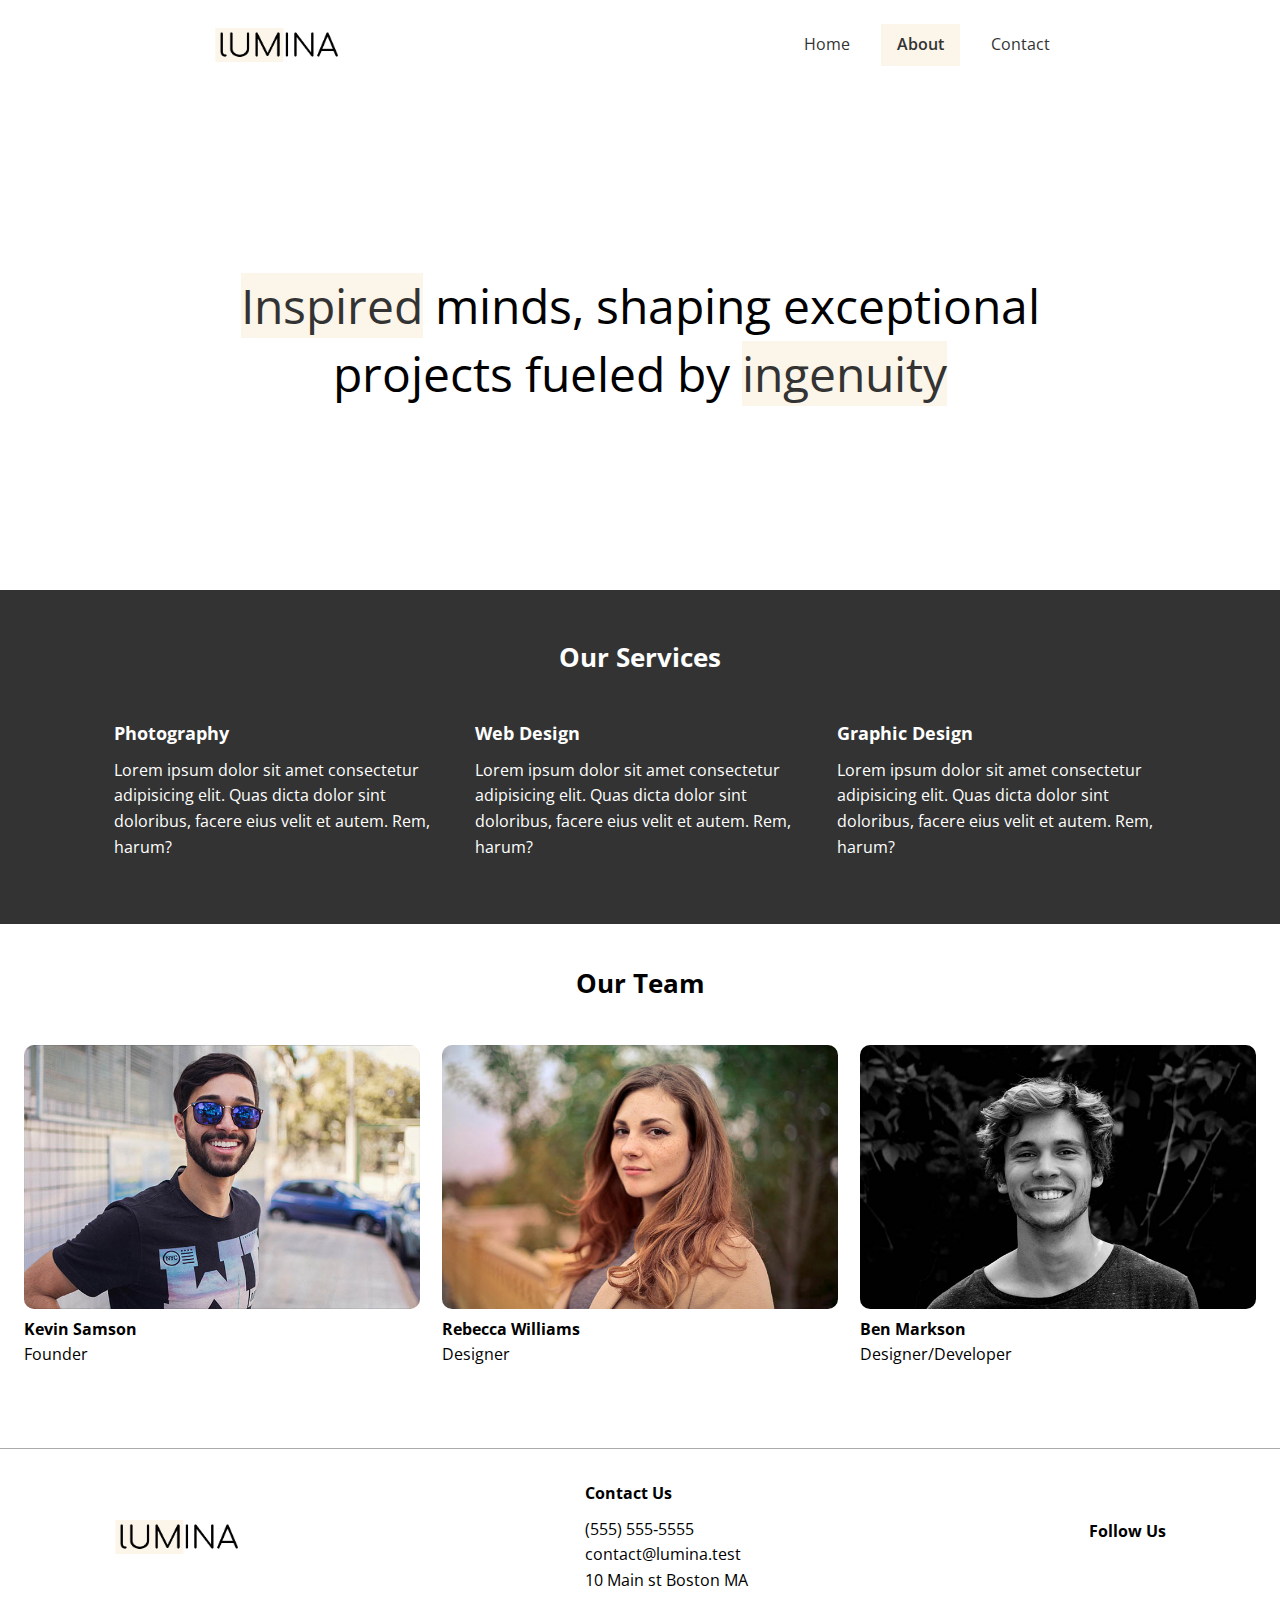
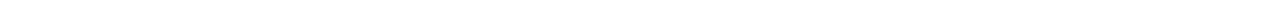
<file: about.html>
<!DOCTYPE html>
<html lang="en">
    <head>
        <meta charset="UTF-8">
        <meta name="viewport" content="width=device-width, initial-scale=1.0">
        <link rel="preconnect" href="https://fonts.googleapis.com">
    <link rel="preconnect" href="https://fonts.gstatic.com" crossorigin>
    <link href="https://fonts.googleapis.com/css2?family=Open+Sans:ital,wght@0,300..800;1,300..800&display=swap" rel="stylesheet">
    <link rel="stylesheet" href="https://cdnjs.cloudflare.com/ajax/libs/font-awesome/6.6.0/css/all.min.css" 
    integrity="sha512-Kc323vGBEqzTmouAECnVceyQqyqdsSiqLQISBL29aUW4U/M7pSPA/gEUZQqv1cwx4OnYxTxve5UMg5GT6L4JJg==" crossorigin="anonymous" 
    referrerpolicy="no-referrer" />
    <link rel="stylesheet" href="styles.css">
    <link rel="icon" href="images/favicon.ico">
        <title>About Lumina Creative</title>   
    </head>
    <body>
        <header>
    <div class="container container-sm header-flex">
              <img class="logo" src="images/logo.png" alt="Lumina Logo" />
            <nav>
            <ul class="header-right container-sm">
              <li><a href="index.html">Home</a></li>
              <li><a class="current" href="about.html">About</a></li>
              <li><a href="contact.html">Contact</a></li> 
              </ul>  
            </nav>
        </div>
          </header>
          <section class="hero">
            <div class="container container-sm">
              <h2><span class="bg-primary">Inspired</span> minds, shaping exceptional projects fueled by <span class="bg-primary">ingenuity</span></h2>
            </div>
          </section>
          <section class="services bg-dark">
            <div class="container">
                <h2 class="section-heading">Our Services</h2>
                <div class="service-flex">
                    <div class="service-item">
                        <h4>Photography</h4>
                        <p>Lorem ipsum dolor sit amet consectetur adipisicing elit. Quas dicta dolor sint doloribus, facere eius velit et autem. Rem, harum?</p>
                    </div>
                    <div class="service-item">
                        <h4>Web Design</h4>
                        <p>Lorem ipsum dolor sit amet consectetur adipisicing elit. Quas dicta dolor sint doloribus, facere eius velit et autem. Rem, harum?</p>
                    </div>
                    <div class="service-item">
                        <h4>Graphic Design</h4>
                        <p>Lorem ipsum dolor sit amet consectetur adipisicing elit. Quas dicta dolor sint doloribus, facere eius velit et autem. Rem, harum?</p>
                    </div>
                </div>
            </div>
          </section>
          <section class="team">
            <div class="container container-lg">
                <h2 class="section-heading">Our Team</h2>
                <div class="team-flex">
                    <div class="team-item">
                        <img src="images/team1.jpg" alt="Team Member">
                        <h4>Kevin Samson</h4>
                        <p>Founder</p>
                    </div>
                    <div class="team-item">
                        <img src="images/team2.jpg" alt="Team Member">
                        <h4>Rebecca Williams</h4>
                        <p>Designer</p>
                    </div>
                    <div class="team-item">
                        <img src="images/team3.jpg" alt="Team Member">
                        <h4>Ben Markson</h4>
                        <p>Designer/Developer</p>
                    </div>
                </div>
            </div>
          </section>
          <footer class="footer">
            <div class="container footer-flex">
              <img class="logo" src="images/logo.png" alt="Lumina Logo" />
              <div>
                <h4>Contact Us</h4>
                <ul>
                  <li>&#40;555&#41; 555&#8209;5555</li>
                  <li>contact@lumina.test</li>
                  <li>10 Main st Boston MA</li>
                </ul>
              </div>
          <div>
          <h4>Follow Us</h4>
          <a href="index.html"><i class="fab fa-facebook fa-2x"></i></a>
          <a href="index.html"><i class="fab fa-twitter fa-2x"></i></a>
          <a href="index.html"><i class="fab fa-instagram fa-2x"></i></a>
          <a href="index.html"><i class="fab fa-pinterest fa-2x"></i></a>
          <a href="index.html"><i class="fab fa-tumblr fa-2x"></i></a>
          </div>
            </div>
          </footer>
<body>
    
</body>
</html>
</file>
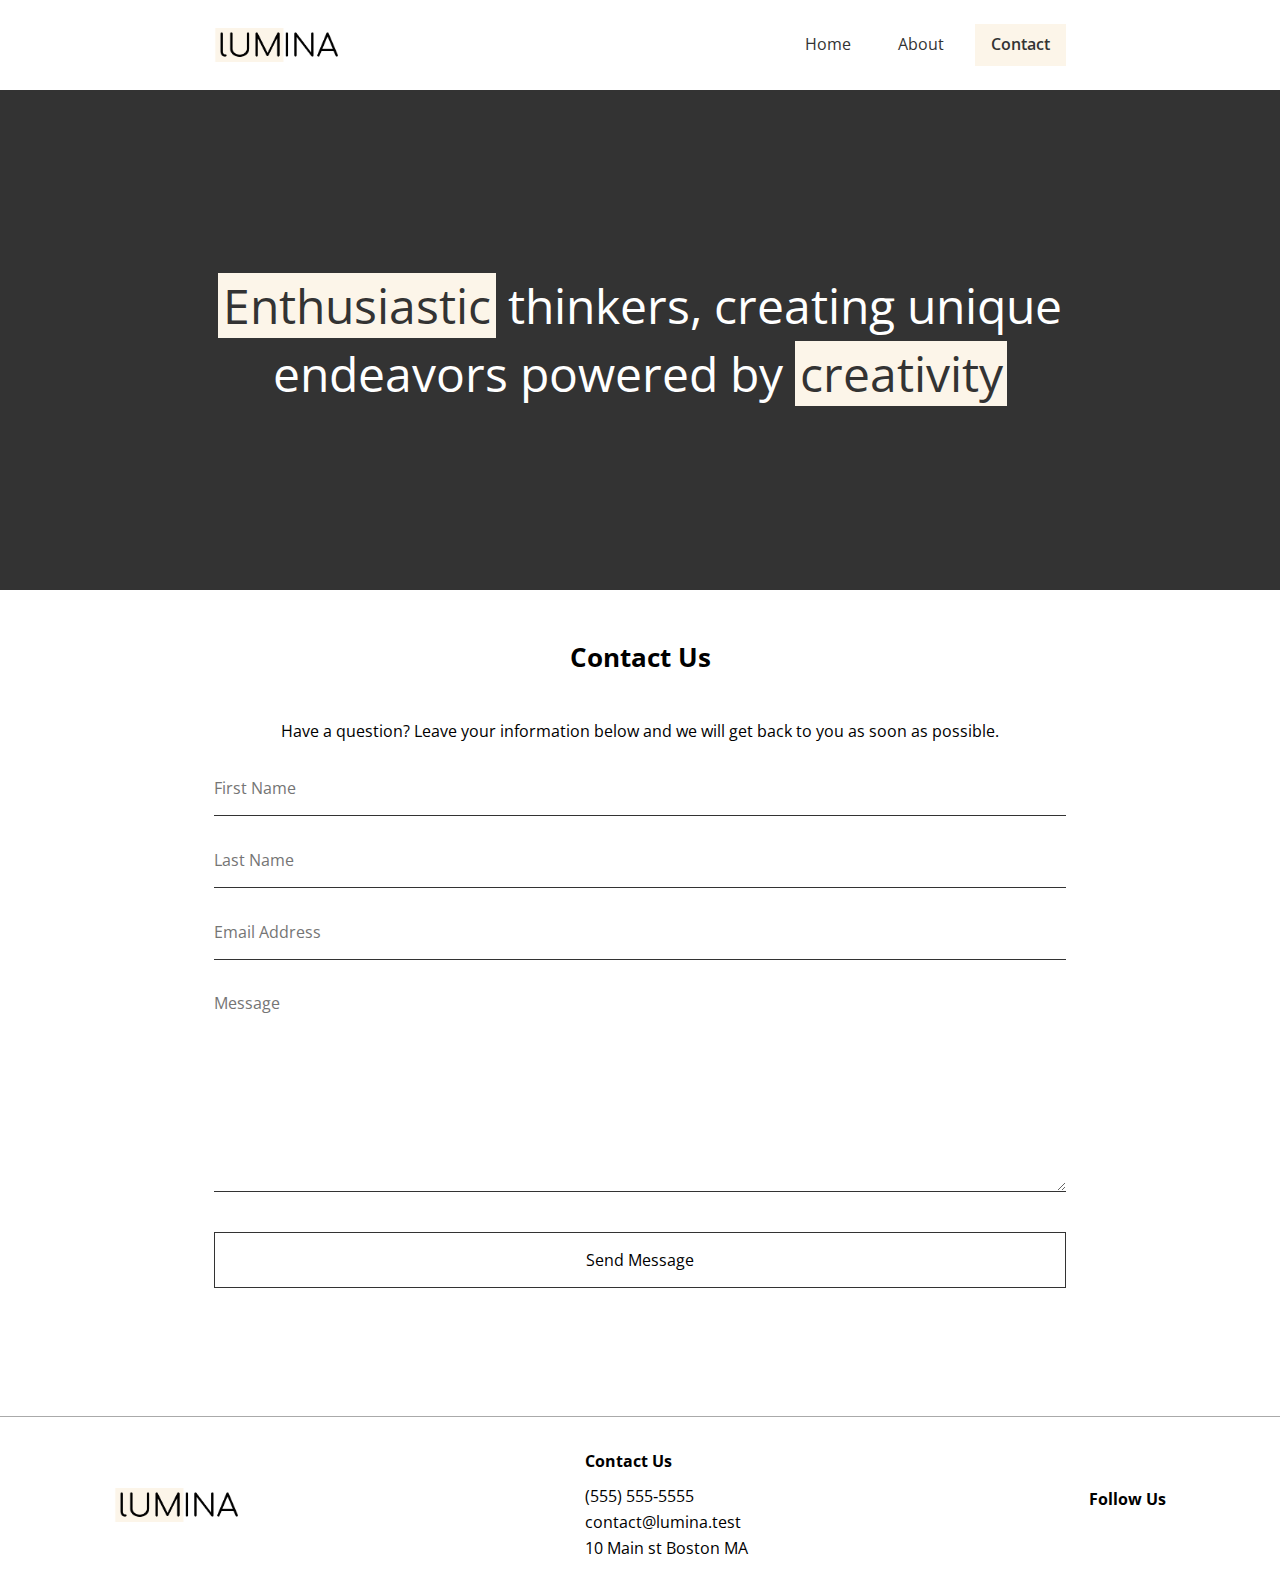
<file: contact.html>
<!DOCTYPE html>
<html lang="en">
    <head>
        <meta charset="UTF-8">
        <meta name="viewport" content="width=device-width, initial-scale=1.0">
        <link rel="preconnect" href="https://fonts.googleapis.com">
    <link rel="preconnect" href="https://fonts.gstatic.com" crossorigin>
    <link href="https://fonts.googleapis.com/css2?family=Open+Sans:ital,wght@0,300..800;1,300..800&display=swap" rel="stylesheet">
    <link rel="stylesheet" href="https://cdnjs.cloudflare.com/ajax/libs/font-awesome/6.6.0/css/all.min.css" 
    integrity="sha512-Kc323vGBEqzTmouAECnVceyQqyqdsSiqLQISBL29aUW4U/M7pSPA/gEUZQqv1cwx4OnYxTxve5UMg5GT6L4JJg==" crossorigin="anonymous" 
    referrerpolicy="no-referrer" />
    <link rel="stylesheet" href="styles.css">
    <link rel="icon" href="images/favicon.ico">
        <title>Contact Lumina Creative</title>   
    </head>
    <body>
        <header>
    <div class="container container-sm header-flex">
              <img class="logo" src="images/logo.png" alt="Lumina Logo" />
            <nav>
            <ul class="header-right container-sm">
              <li><a href="index.html">Home</a></li>
              <li><a href="about.html">About</a></li>
              <li><a class="current" href="contact.html">Contact</a></li> 
              </ul>  
            </nav>
        </div>
          </header>
          <section class="hero bg-dark">
            <div class="container container-sm">
              <h2><span class="bg-primary">Enthusiastic</span> thinkers, creating unique endeavors powered by <span class="bg-primary">creativity</span></h2>
            </div>
          </section>
          <section class="contact">
            <div class="container container-sm">
                <h2 class="section-heading">Contact Us</h2>
                <p>Have a question? Leave your information below and we will get back to you as soon as possible.</p>
                <form name="contact" netlify>
            <div class="form-group">
                <label for="first-name" class="visually-hidden">First Name</label>
                <input type="text" id="first-name" name="first-name" placeholder="First Name" required/>
            </div>
            <div class="form-group">
                <label for="last-name" class="visually-hidden">Last Name</label>
                <input type="text" id="last-name" name="last-name" placeholder="Last Name" required/>
            </div>
            <div class="form-group">
                <label for="email" class="visually-hidden">Email Address</label>
                <input type="email" id="email" name="email" placeholder="Email Address" required/>
            </div>
            <div class="form-group">
                <label for="message" class="visually-hidden">Message</label>
                <textarea name="message" id="message" placeholder="Message" required ></textarea> 
            </div>
            <div class="form-group">
                <button type="submit" class="btn">Send Message</button>
            </div>
                </form>
            </div>
          </section>
          <footer class="footer">
            <div class="container footer-flex">
              <img class="logo" src="images/logo.png" alt="Lumina Logo" />
              <div>
                <h4>Contact Us</h4>
                <ul>
                  <li>&#40;555&#41; 555&#8209;5555</li>
                  <li>contact@lumina.test</li>
                  <li>10 Main st Boston MA</li>
                </ul>
              </div>
          <div>
          <h4>Follow Us</h4>
          <a href="index.html"><i class="fab fa-facebook fa-2x"></i></a>
          <a href="index.html"><i class="fab fa-twitter fa-2x"></i></a>
          <a href="index.html"><i class="fab fa-instagram fa-2x"></i></a>
          <a href="index.html"><i class="fab fa-pinterest fa-2x"></i></a>
          <a href="index.html"><i class="fab fa-tumblr fa-2x"></i></a>
          </div>
            </div>
          </footer>
<body>
    
</body>
</html>
</file>
<file: styles.css>
* {
    padding: 0;
    margin: 0;
    box-sizing: border-box;
}

:root {
    --primary-color: #fcf5e9;
    --dark-color: #333;
    --container-normal: 1100px;
    --container-wide: 1400px;
    --container-narrow: 900px;
}

body {
    font-family: 'Open Sans', sans-serif;
    line-height: 1.6;
}

a {
    text-decoration: none;
    color: #333;
}

ul {
    list-style: none;
}

img {
    max-width: 100%;
}


/* Utility Classes */

.bg-primary {
    background-color: var(--primary-color);
    color: #333;
}

.bg-dark {
    background-color: var(--dark-color);
    color: #fff;
}

.bg-dark .bg-primary {
    padding: 0 0.3rem;
}

.btn {
    display: inline-block;
    background-color: transparent;
    color: inherit;
    font-family: inherit;
    font-size: inherit;
    width: 100%;
    padding: 1rem 2rem;
    border: 1px solid #333;
    cursor: pointer;
}

.btn:hover {
    background-color: #333;
    color: #fff;
}

.visually-hidden {
    clip: rect(0 0 0 0);
    clip-path: inset(50%);
    height: 1px;
    overflow: hidden;
    position: absolute;
    white-space: nowrap;
    width: 1px;
  }

.container {
    max-width: var(--container-normal);
    margin: auto;
    padding: 0 1.5rem;
}

.container-lg {
    max-width: var(--container-wide);
}

.container-sm {
    max-width: var(--container-narrow);
}

.section-heading {
    text-align: center;
    margin-bottom: 40px;
    font-size: 1.6rem;
}


/* Header */

.header-flex {
    display: flex;
    justify-content: space-between;
    align-items: center;
    margin: 1.5rem auto;
}

.logo {
    width: 130px;
}

.header-right {
    display: flex;
    align-items: center;
    gap: 15px;
}

.header-right a {
    display: inline-block;
    padding: 0.5rem 1rem;
}

.header-right a:hover {
    display: inline-block;
    background-color: var(--primary-color);
    padding: 0.5rem 1rem;
}

.header-right .current {
    display: inline-block;
    background-color: var(--primary-color);
    padding: 0.5rem 1rem;
    font-weight: 600;
}

/* Hero Text */

.hero {
    height: 500px;
    display: flex;
    justify-content: center;
    align-items: center;
    text-align: center;
}

.hero h2 {
    font-size: 3rem;
    font-weight: normal;
    line-height: 1.4;
}

/* Gallery section */


.gallery-flex {
    display: flex;
    flex-wrap: wrap;
    justify-content: center;
    gap: 20px;
}

.gallery-item {
    width: calc(33.333% - 20px);
    border-radius: 10px;
}

.gallery-item img {
    border-radius: 10px;
}

.gallery-item a:hover {
    opacity: 0.9;
}

/* Footer */

.footer {
    border-top: 1px solid #aaa;
    padding: 2rem 1.5rem;
    margin-top: 2rem;
}

.footer h4 {
    margin-bottom: 10px;
    font-size: 1rem;
}

.footer-flex {
    display: flex;
    justify-content: space-between;
    align-items: center;
}

.social i {
    padding: 0 3px;
}

/* Services */

.services {
    padding: 3rem 0 4rem;
}


.service-item h4 {
    font-size: 1.1rem;
    margin-bottom: 0.7rem;
}


.service-flex {
    display: flex;
    justify-content: center;
    align-items: center;
    gap: 2rem;
}

/* Team */

.team {
    margin: 40px auto;
}

.team-flex {
    display: flex;
    gap: 1.4rem;
    padding-bottom: 40px;
}

.team-item img {
    border-radius: 10px;
}

/* Contact */

.contact {
    padding: 3rem 0 4rem;
}

.contact p {
    text-align: center;
    margin-bottom: 2rem;
}

.form-group {
    margin: 2rem 0;  
}

.contact input, .contact textarea {
    border: none;
    border-bottom: 1px solid #333;
    width: 100%;
    font-family: inherit;
    font-size: inherit;
    padding-bottom: 1rem;
} 

.contact textarea {
    height: 200px; 
}

.contact input:focus, .contact textarea:focus {
    outline: none;
}

 

/* Media Queries */

@media(max-width: 768px) {
    
    .header-flex, .service-flex, .team-flex {
        flex-direction: column;
        gap: 1.5rem;
    }

    .hero {
        height: 300px;
    }

    .hero h2 {
        font-size: 1.8rem;
    }

    .gallery-item {
        width: calc(50% - 20px);
    }

    .footer-flex {
        flex-direction: column; 
        text-align: center;
        gap: 1.5rem;
    }

}
</file>
